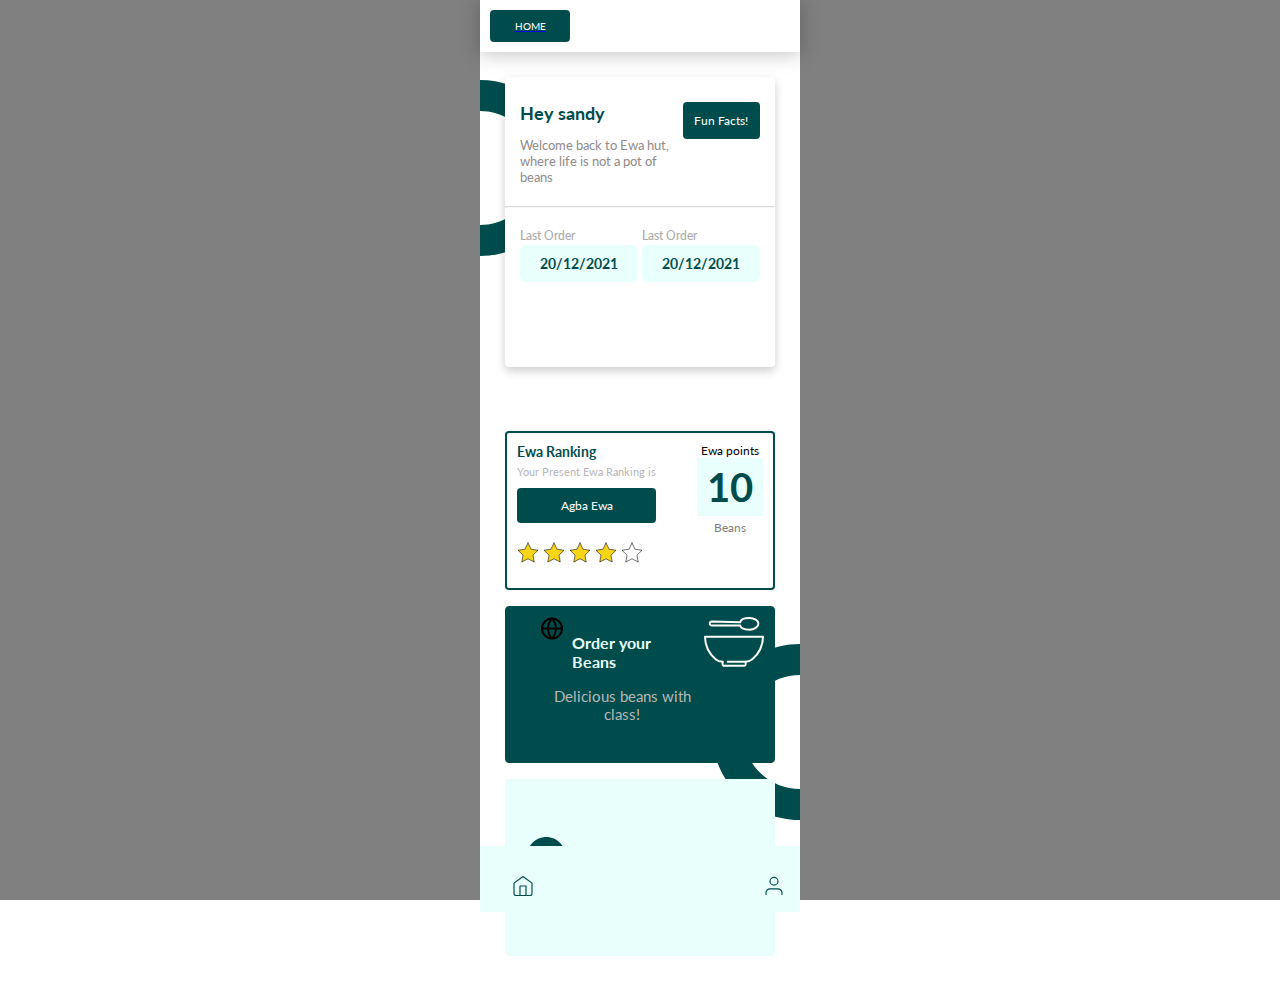
<file: home.html>
<!DOCTYPE html>
<html lang="en">
<head>
    <meta charset="UTF-8">
    <meta http-equiv="X-UA-Compatible" content="IE=edge">
    <meta name="viewport" content="width=device-width, initial-scale=1.0">
    <link rel="preconnect" href="https://fonts.googleapis.com">
    <link rel="preconnect" href="https://fonts.gstatic.com" crossorigin>
    <link href="https://fonts.googleapis.com/css2?family=Lato&display=swap" rel="stylesheet"> 
    <link rel="stylesheet" href="index.css">
    <title>EWA HOME</title>
</head>
<body>
    <div class="container">
        <div class="mobile_frame">
            <div class = "top_nav">
                <a href="/register.html"> 
                <div class = "top_nav_btn">
                HOME
                </div></a>
            </div>    
                <img class = "top_circle" src="assets/top_circle2.svg" alt="circlebackground">
            <div class = "home_container">
                <div class = "user_card">
                    <div class = "top_info">
                        <div>
                            <h3 id = "username" >Hey sandy</h3>
                            <p>
                                Welcome back to Ewa hut,<br>
                                where life is not a pot of beans
                            </p>
                        </div>
                        <div class = "fun_facts">
                            Fun Facts!
                        </div>
                    </div>
                    <hr class = "horizontal_time">
                    <div class = "info_bottom">
                        <div class = "last_order">
                            <p>Last Order</p>
                            <div class = "last_order_date">
                                20/12/2021
                            </div>
                        </div>
                        <div class = "last_order">
                            <p>Last Order</p>
                            <div class = "last_order_date">
                                20/12/2021
                            </div>
                        </div>
                    </div>
                </div>
            <div class = "ranking_container">
                <div class = "ewa_ranking">
                    <h3>Ewa Ranking</h3>
                    <p>Your Present Ewa Ranking is</p>
                    <div>Agba Ewa</div><br>
                    <img class = "star" src="assets/star.svg" alt="star">
                    <img class = "star" src="assets/star.svg" alt="star">
                    <img class = "star" src="assets/star.svg" alt="star">
                    <img class = "star" src="assets/star.svg" alt="star">
                    <img class = "empty-star" src="assets/empty_star.svg" alt="star">
                </div>
                <div class = "ewa_point_score">
                    <p>Ewa points</p>
                    <div class = "score"> 10 </div>
                    <span>Beans</span>
                </div>
            </div>
            <div class = "order_container">
                <img class = "worldglobe" src="assets/globe.svg" alt="globe">
                <div class = "order_beans"> 
                    <h3>Order your Beans</h3>
                    <p>Delicious beans with class!</p>
                </div>
                <div class = "order_beans_plate">
                    <img class = "plate" src="assets/plate.svg" alt="plate">
                </div>
            </div>
            <div class = "balloon_container">
            <img class = "balloon" src="assets/balloon.svg" alt="ballon">
            </div>
        </div>
        <img class = "bottom_circle2" src="assets/bottom_circle2.svg" alt="bottom_circle2">
        <footer class = "footer">
            <img class = "home" src="assets/home.svg" alt="home">
            <img class = "user" src="assets/person.svg" alt="user">
        </footer>
    </div>
    </div>
</body>
<script src="index.js"></script>
<script src="ewa.js"></script>
</html>
</file>
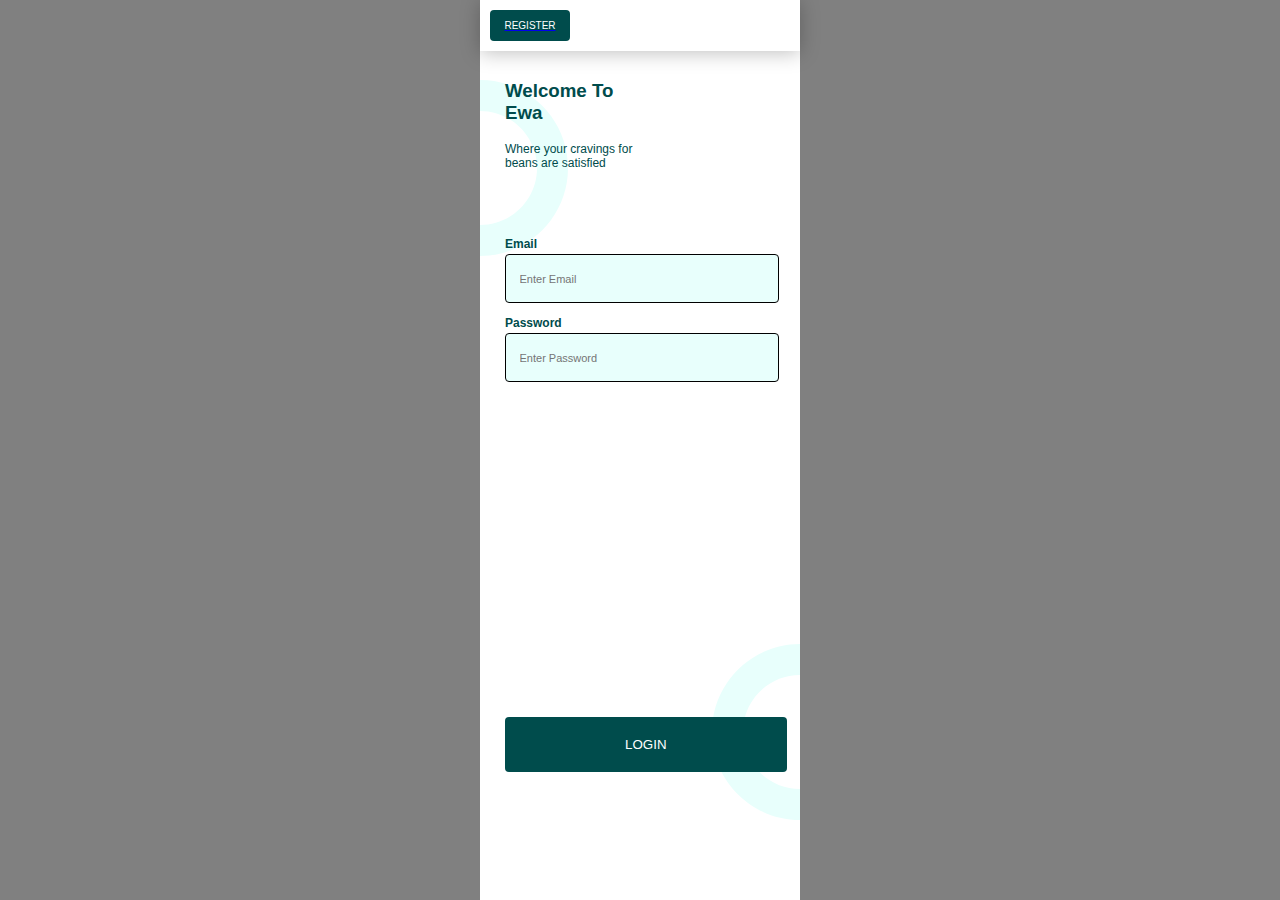
<file: login.html>
<!DOCTYPE html>
<html lang="en">
<head>
    <meta charset="UTF-8">
    <meta http-equiv="X-UA-Compatible" content="IE=edge">
    <meta name="viewport" content="width=device-width, initial-scale=1.0">
    <title>Document</title>
    <title>EWA</title>
    <link rel="stylesheet" href="index.css">
    
</head>
<body>
    <div class = "container">
        <div class = "mobile_frame">
            <div class = "top_nav">
                <a href = "register.html" >
                <div class = "top_nav_btn">REGISTER</div></a>
            </div>
            <img class = "top_circle" src="assets/top_circle.svg" alt="circlebackground">
            <div class = "frame_container">
                <div class = "intro_text">
                    <h3>Welcome To Ewa</h3>
                    <p>Where your cravings 
                        for beans are 
                        satisfied</p>
                </div>
            <div class="input_container">
                <label>
                    Email
                </label>
                <input type="text" name="email" placeholder="Enter Email" class = "login_input">
                <label>
                    Password
                </label>
                <input type="password" name = "password" placeholder="Enter Password" class = "login_input">
            </div>
            <img class = "bottom_circle" src="assets/bottom_circle.svg" alt="circlebackground">
            <button class = "login_btn">
                LOGIN
            </button>
        </div>
    </div>
</div>
</body>
<script src = "index.js"></script>
<script src="ewa.js"></script>
</html>
</file>
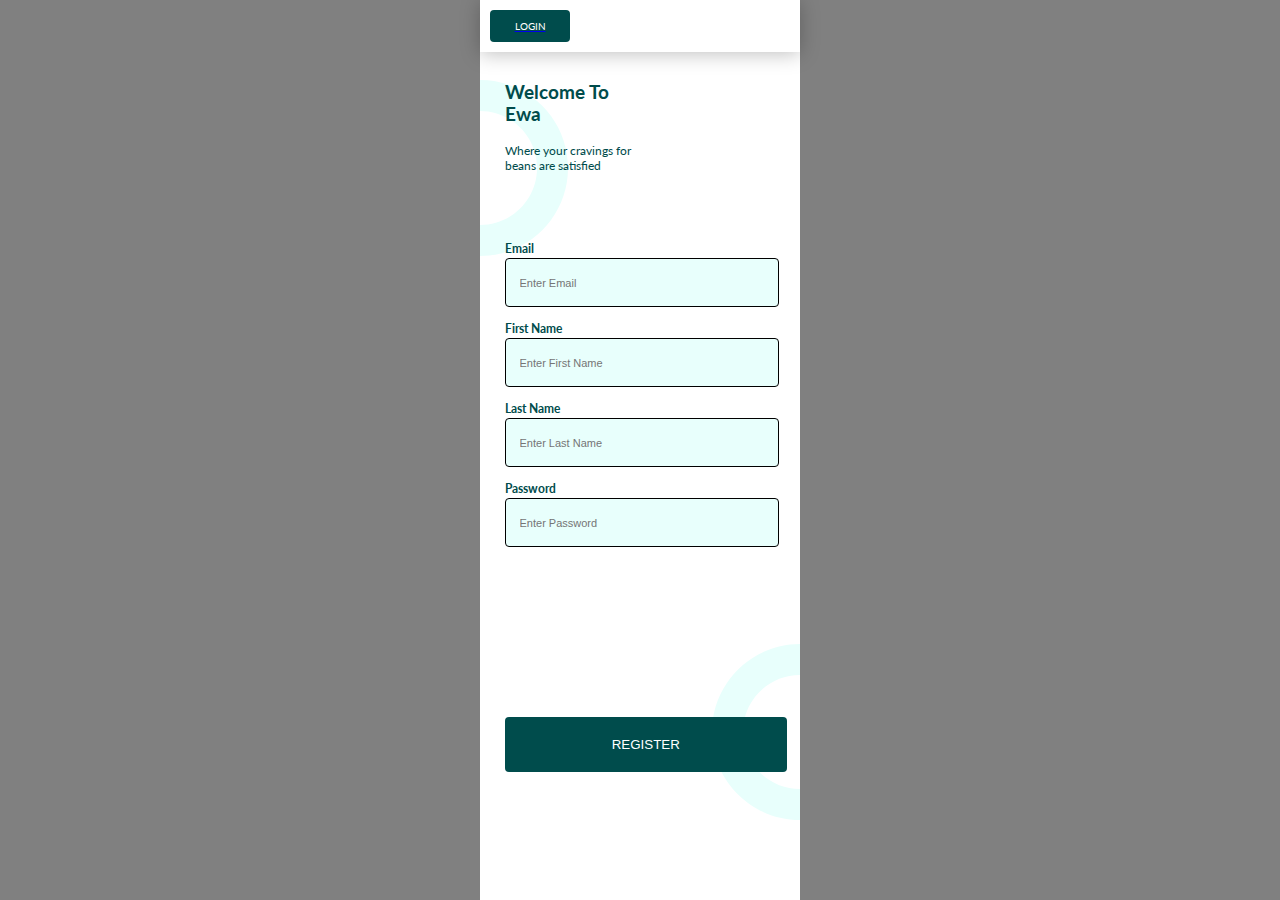
<file: register.html>
<!DOCTYPE html>
<html lang="en">
<head>
    <meta charset="UTF-8">
    <meta http-equiv="X-UA-Compatible" content="IE=edge">
    <meta name="viewport" content="width=device-width, initial-scale=1.0">
    <link rel="preconnect" href="https://fonts.googleapis.com">
    <link rel="preconnect" href="https://fonts.gstatic.com" crossorigin>
    <link href="https://fonts.googleapis.com/css2?family=Lato&display=swap" rel="stylesheet"> 
    <title>EWA</title>
    <link rel="stylesheet" href="index.css">
    
</head>
<body>
    <div class = "container">
        <div class = "mobile_frame">
            <div class = "top_nav">
                <a href = "login.html">
                <div class = "top_nav_btn">LOGIN</div>
                </a>
            </div>
            <img class = "top_circle" src="assets/top_circle.svg" alt="circlebackground">
            <div class = "frame_container">
                <div class = "intro_text">
                    <h3>Welcome To Ewa</h3>
                    <p>Where your cravings 
                        for beans are 
                        satisfied</p>
                </div>
            <div class="input_container">
                <label>
                    Email
                </label>
                <input type="text" name="email" placeholder="Enter Email" class = "register_input">
                <label>
                    First Name
                </label>
                <input type="text" name = "first_name" placeholder="Enter First Name" class = "register_input">
                <label>
                    Last Name
                </label>
                <input type="text" name = "last_name" placeholder="Enter Last Name" class = "register_input">
                <label>
                    Password
                </label>
                <input type="password" name = "password" placeholder="Enter Password" class = "register_input">
            </div>
            <img class = "bottom_circle" src="assets/bottom_circle.svg" alt="circlebackground">
            <a>
            <button class = "register_btn">
                REGISTER
            </button>
            </a>
        </div>
    </div>
</div>
</body>
<script src = "index.js"></script>
<script src="ewa.js"></script>
</html>
</file>
<file: index.css>
body{
    padding: 0;
    margin: 0 !important;
    font-family: 'Lato', sans-serif;
}
.container{ 
    background-color: grey;
    height: 100vh;
    width: 100vw;
    display: flex;
    justify-content: center;
    align-items: center;
}
.top_circle {
    position: absolute;
    top: 5rem;
    z-index: -1;
}
.bottom_circle{
    position: absolute;
    bottom: 5rem;
    z-index: -1;
    right: 0;
    
}
.mobile_frame {
    background-color: white;
    width: 25vw;
    height: 100vh;
    position: relative;
    z-index: 0;
}
.top_nav {
    background-color: white;
    /* height: 60px; */
    padding: 10px;
    box-shadow: 0px 2px 20px rgba(0, 0, 0, 0.25);
}
.top_nav_btn {
    background-color: #004C4C;
    width: 20%;
    font-size: 10px;
    padding: 10px;
    color: #fff;
    text-align: center;
    border-radius: 4px;
}
.intro_text {
    width: 50%;
    z-index: 10;
}
.intro_text p {
    font-size: 12px;
    color: #004C4C;
}
.intro_text h3 {
    color: #004C4C;
}
.frame_container {
    padding: 10px 25px;
}
.input_container {
    margin-top: 4rem;

}
label {
    font-size: 12px;
    color: #004C4C;
    font-weight: bold;
}
input[type = "text"],
input[type="tel"],
input[type="password"] {
    border: 1px solid black;
    display: block;
    font-size: 11px;
    padding-left: 5%;
    width: 95%;
    height: 45px;
    border-radius: 4px;
    margin-top: 2px;
    margin-bottom: 10px;
    background-color: #E8FFFC;
} 
.register_btn, .login_btn{
    background-color: #004C4C;
    color: white;
    padding: 20px 20px;
    border-radius: 4px;
    position: absolute;
    bottom: 8rem;
    box-shadow: none;
    border: none;
    width: 88%;
}


/* home html */
.user_card {
    background-color: white;
    border-radius: 4px;
    height: 30vh;
    box-shadow: 0px 4px 10px rgba(0,0,0,0.2);
    padding: 10px 0;
}
.home_container {
    padding: 25px;
}
.top_info {
    display: flex;
    justify-content: space-between;
    padding-top: 15px;
    padding-left: 15px;
    padding-right: 15px;
}
.top_info h3 {
    font-size: 18px;
    color: #004C4C;
    font-weight: bold;
    margin-bottom: 1px !important;
    margin-top: 0;
}
.top_info p {
    font-size: 13px;
    color: #8f8b8b;
    
}
.fun_facts {
    background-color: #004C4C;
    padding: 1px;
    border-radius: 4px;
    display: flex;
    align-items: center;
    justify-content: center;
    color: white;
    height: 35px;
    width: 80px;
    font-size: 12px;
}
.horizontal_time {
    opacity: 0.4;
}
.info_bottom {
    display: flex;
    justify-content: space-between;
    padding-left: 15px;
    padding-right: 15px;
}
.last_order p {
    font-size: 12px;
    margin-bottom: 2px;
    color: #aaaaaa;
    font-weight: 500;
}
.last_order div {
    background-color: #E8FFFC;
    color: #004C4C;
    font-weight: bold;
    font-size: 14px;
    border-radius: 6px;
    padding: 10px 20px;
}
.ranking_container {
    min-height: 15vh;
    border: 2px solid #004c4c;
    border-radius: 4px;
    margin-top: 4rem;
    display: flex;
    justify-content: space-between;
    padding: 10px;
}
.ewa_ranking h3{
    color: #004C4C;
    font-weight: bold;
    margin: 0;
    font-size: 14px;
}
.ewa_ranking p {
    margin-top: 5px;
    margin-bottom: 0;
    font-size: 11px;
    color: rgba(184, 184, 184);
}
.ewa_ranking div {
    background-color: #004C4C;
    color: white;
    padding: 10px 15px;
    border-radius: 4px;
    font-size: 12px;
    margin-top: 10px;
    text-align: center;
}
.ewa_point_score {
    text-align: center;
}
.ewa_point_score p{
    font-size: 12px;
    color: black;
    margin: 0;
}
.ewa_point_score .score {
    font-size: 40px;
    font-weight: bold;
    color: #004C4C;
    background-color: #E8FFFC;
    padding: 5px 10px;
    text-align: center;
}
.ewa_point_score span{
    font-size: 12px;
    color: gray;
}
.order_container {
    min-height: 15vh;
    border: 1px solid #004c4c;
    border-radius: 4px;
    margin-top: 1rem;
    display: flex;
    justify-content: space-between;
    padding: 10px;
    background-color: #004C4C;
    /* position: absolute; */
}
.worldglobe {
    position: relative;
    bottom: 3.5rem;
    left: 1.5rem;
    
}
.order_beans h3 {
    color: #E8FFFC;
    font-weight: bold;
    margin: 1rem 2rem;
    font-size: 16px;
    
}
.order_beans p {
    margin-top: 5px;
    margin-bottom: 0;
    font-size: 15px;
    color: rgba(184, 184, 184);
    text-align: center;
}
.balloon_container {
    min-height: 15vh;
    border: 1px solid #E8FFFC;
    border-radius: 4px;
    margin-top: 1rem;
    display: flex;
    justify-content: space-between;
    padding: 20px;
    background-color: #E8FFFC;
}
.footer {
    position: absolute;
    width: 100%;
    height: 66px;
    left: 0px;
    top: 94%;
    background-color: #E8FFFC;
}
.home {
    position: absolute;
    width: 24px;
    height: 24px;
    left: 31px;
    top: 28px;


}
.user {
    position: absolute;
    width: 24px;
    height: 24px;
    left: 88%;
    top: 28px;
}
.bottom_circle2 {
    position: absolute;
    bottom: 5rem;
    z-index: -1;
    right: 0;
    
}
</file>
